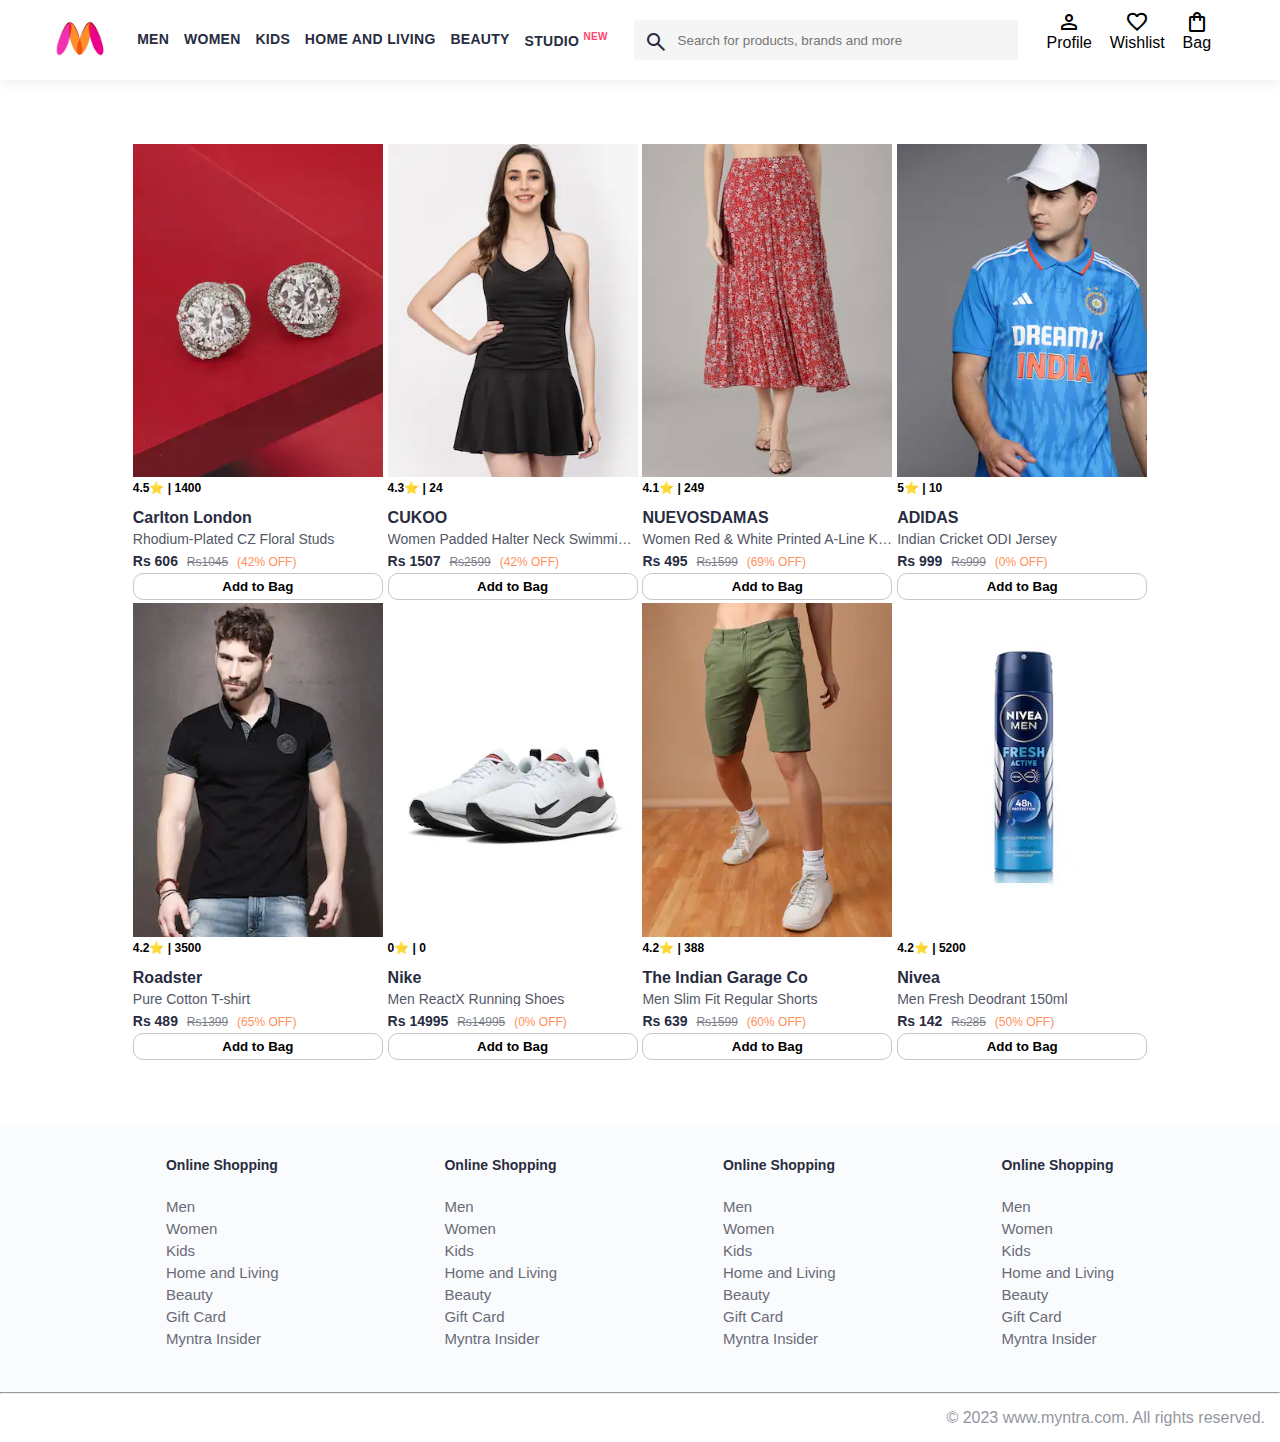
<file: Myntra/index.html>
<!DOCTYPE html>
<html lang="en">
<head>
    <meta charset="UTF-8">
    <meta name="viewport" content="width=device-width, initial-scale=1.0">
    <title>Myntra Clone</title>
    <link rel="stylesheet" href="index.css">
    <link rel="stylesheet" href="https://fonts.googleapis.com/css2?family=Material+Symbols+Outlined:opsz,wght,FILL,GRAD@24,400,0,0" />
</head>
<body>
    <header>
        <div class="logo-container">
            <a href="#"><img class="myntra-home" src="images/myntra_logo.webp" alt=""></a>
        </div>
        <nav class="nav-bar">
            <a href="#">Men</a>
            <a href="#">Women</a>
            <a href="#">Kids</a>
            <a href="#">Home and Living</a>
            <a href="#">Beauty</a>
            <a href="#">Studio <sup>New</sup></a>
        </nav>
        <div class="search-bar">
            <span class="material-symbols-outlined search-icon">search</span>
            <input class="search-input" placeholder="Search for products, brands and more">
        </div>
        <div class="action-bar">
            <div class="action-container">
                <span class="material-symbols-outlined action-icon">person</span>
                <span class="action-name">Profile</span>
            </div>
            <div class="action-container">
                <span class="material-symbols-outlined aciton-icon">favorite</span>
                <span class="action-name">Wishlist</span>
            </div>
            <a class="action-container" href="pages/bag.html">
                <span class="material-symbols-outlined action-icon">shopping_bag</span>
                <span class="action-name">Bag</span>
                <span class="bag-item-count">0</span>
            </a>
        </div>
    </header>
    <main>
        <div class="items-container">
            <div class="item-container">
                <img class="item-image" src="images/category/c4.jpg" alt="item-image">
                <div class="rating">
                    4.5⭐ | 1.4k
                </div>
                <div class="company-name">Carlton London</div>
                <div class="item-name">Rhodium-Plated CZ Floral Studs</div>
                <div class="price">
                    <span class="current-price">Rs 686</span>
                    <span class="original-price">Rs 1045</span>
                    <span class="discount"> (42% OFF)</span>
                </div>
                <button class="btn-add-bag"> Add to Bag</button>
            </div>
        </div>
    </main>
    <!-- <main>
        <div class="banner-container">
            <img src="images/banner.jpg" alt="">
        </div>
        <div class="category-heading">Medal Worthy Brands to Bag</div>
        <div class="category-items">
            <a href="#"> <img class="sale_items" src="images/Offers/1offer.jpg" alt=""></a>
            <a href="#"> <img class="sale_items" src="images/Offers/2offer.jpg" alt=""></a>
            <a href="#"> <img class="sale_items" src="images/Offers/3offer.jpg" alt=""></a>
            <a href="#"> <img class="sale_items" src="images/Offers/4Offer.jpg" alt=""></a>
            <a href="#"> <img class="sale_items" src="images/Offers/5offer.jpg" alt=""></a>
            <a href="#"> <img class="sale_items" src="images/Offers/6offer.jpg" alt=""></a>
            <a href="#"> <img class="sale_items" src="images/Offers/7oofer.jpg" alt=""></a>
            <a href="#"> <img class="sale_items" src="images/Offers/8offer.jpg" alt=""></a>
            <a href="#"> <img class="sale_items" src="images/Offers/9offer.jpg" alt=""></a>
            <a href="#"> <img class="sale_items" src="images/Offers/10offer.jpg" alt=""></a>
            <a href="#"> <img class="sale_items" src="images/Offers/11Offer.jpg" alt=""></a>
            <a href="#"> <img class="sale_items" src="images/Offers/12Offer.jpg" alt=""></a>
        </div>
        <div class="category-heading">SHOP BY CATEGORY</div>
        <div class="category-items">
            <a href="#"> <img class="sale_items" src="images/category/c1.jpg" alt=""></a>
            <a href="#"> <img class="sale_items" src="images/category/c2.jpg" alt=""></a>
            <a href="#"> <img class="sale_items" src="images/category/c3.jpg" alt=""></a>
            <a href="#"> <img class="sale_items" src="images/category/c4.jpg" alt=""></a>
            <a href="#"> <img class="sale_items" src="images/category/5.jpg" alt=""></a>
            <a href="#"> <img class="sale_items" src="images/category/c6.jpg" alt=""></a>
            <a href="#"> <img class="sale_items" src="images/category/c7.jpg" alt=""></a>
            <a href="#"> <img class="sale_items" src="images/category/c8.jpg" alt=""></a>
            <a href="#"> <img class="sale_items" src="images/category/c9.jpg" alt=""></a>
            <a href="#"> <img class="sale_items" src="images/category/c10.jpg" alt=""></a>
        </div>
    </main> -->
    <footer>
        <div class="footer-container">
            <div class="footer-column">
                <h3>Online Shopping</h3>

                <a href="#">Men</a>
                <a href="#">Women</a>
                <a href="#">Kids</a>
                <a href="#">Home and Living</a>
                <a href="#">Beauty</a>
                <a href="#">Gift Card</a>
                <a href="#">Myntra Insider</a>
            </div>
            <div class="footer-column">
                <h3>Online Shopping</h3>

                <a href="#">Men</a>
                <a href="#">Women</a>
                <a href="#">Kids</a>
                <a href="#">Home and Living</a>
                <a href="#">Beauty</a>
                <a href="#">Gift Card</a>
                <a href="#">Myntra Insider</a>
            </div>
            <div class="footer-column">
                <h3>Online Shopping</h3>

                <a href="#">Men</a>
                <a href="#">Women</a>
                <a href="#">Kids</a>
                <a href="#">Home and Living</a>
                <a href="#">Beauty</a>
                <a href="#">Gift Card</a>
                <a href="#">Myntra Insider</a>
            </div>
            <div class="footer-column">
                <h3>Online Shopping</h3>

                <a href="#">Men</a>
                <a href="#">Women</a>
                <a href="#">Kids</a>
                <a href="#">Home and Living</a>
                <a href="#">Beauty</a>
                <a href="#">Gift Card</a>
                <a href="#">Myntra Insider</a>
            </div>
        </div>
        <hr>
        <div class="copyright">
            © 2023 www.myntra.com. All rights reserved.
        </div>
    </footer>
    <script src="data/items.js"></script>
    <script src="index.js"></script>
</body>
</html>
</file>
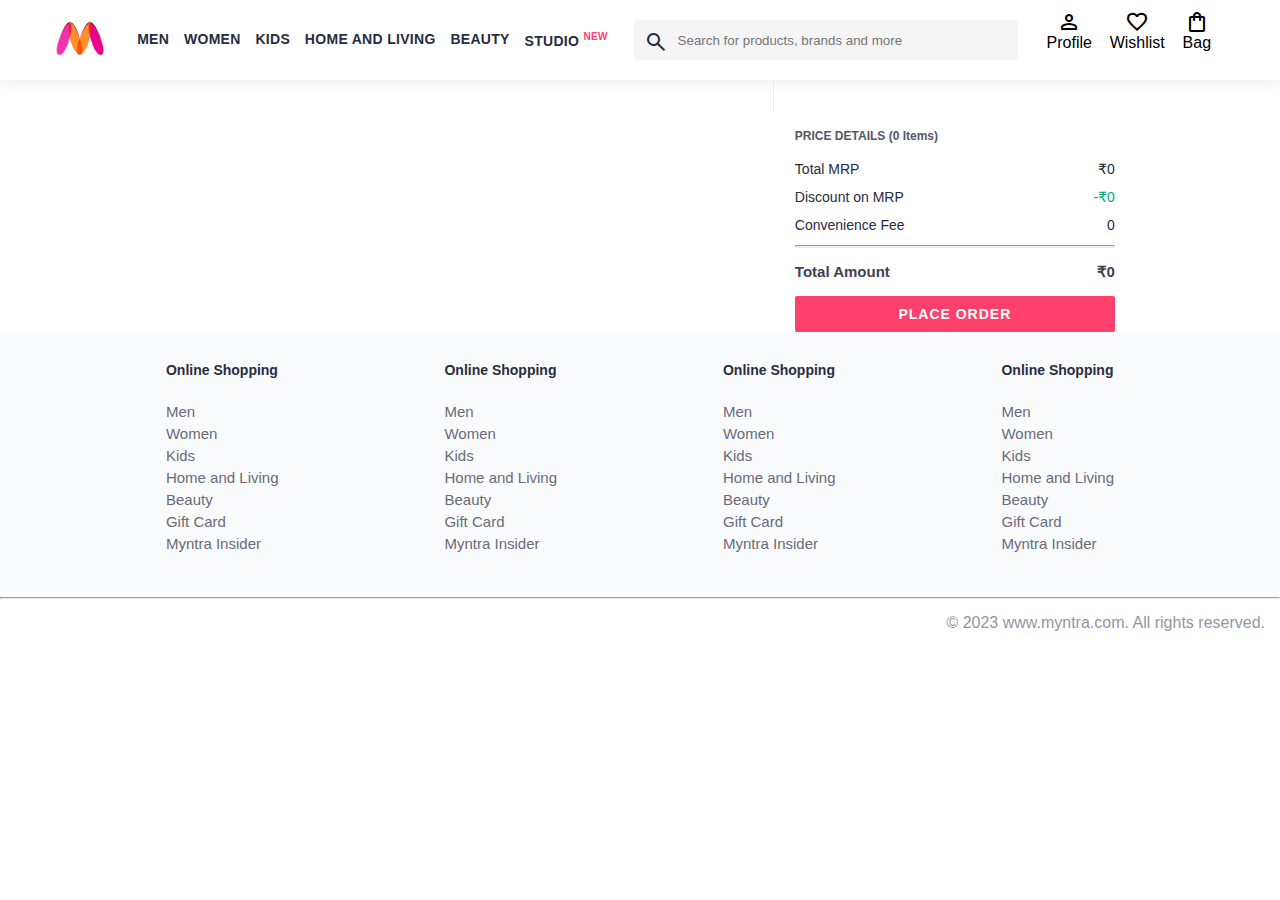
<file: Myntra/pages/bag.html>
<!DOCTYPE html>
<html lang="en">
<head>
    <title>Myntra Clone</title>
    <link rel="stylesheet" href="../index.css">
    <link rel="stylesheet" href="../bag.css">

    <link rel="stylesheet" href="https://fonts.googleapis.com/css2?family=Material+Symbols+Outlined:opsz,wght,FILL,GRAD@20..48,100..700,0..1,-50..200" />
</head>
<body>
    <header>
        <div class="logo-container">
            <a href="#"><img class="myntra-home" src="../images/myntra_logo.webp" alt=""></a>
        </div>
        <nav class="nav-bar">
            <a href="#">Men</a>
            <a href="#">Women</a>
            <a href="#">Kids</a>
            <a href="#">Home and Living</a>
            <a href="#">Beauty</a>
            <a href="#">Studio <sup>New</sup></a>
        </nav>
        <div class="search-bar">
            <span class="material-symbols-outlined search-icon">search</span>
            <input class="search-input" placeholder="Search for products, brands and more">
        </div>
        <div class="action-bar">
            <div class="action-container">
                <span class="material-symbols-outlined action-icon">person</span>
                <span class="action-name">Profile</span>
            </div>
            <div class="action-container">
                <span class="material-symbols-outlined aciton-icon">favorite</span>
                <span class="action-name">Wishlist</span>
            </div>
            <a class="action-container" href="pages/bag.html">
                <span class="material-symbols-outlined action-icon">shopping_bag</span>
                <span class="action-name">Bag</span>
                <span class="bag-item-count">0</span>
            </a>
        </div>
    </header>
    <main>
      <div class="bag-page">
        <div class="bag-items-container">
        </div>
        <div class="bag-summary">
        </div>

      </div>
    </main>
    <footer>
        <div class="footer-container">
            <div class="footer-column">
                <h3>Online Shopping</h3>

                <a href="#">Men</a>
                <a href="#">Women</a>
                <a href="#">Kids</a>
                <a href="#">Home and Living</a>
                <a href="#">Beauty</a>
                <a href="#">Gift Card</a>
                <a href="#">Myntra Insider</a>
            </div>
            <div class="footer-column">
                <h3>Online Shopping</h3>

                <a href="#">Men</a>
                <a href="#">Women</a>
                <a href="#">Kids</a>
                <a href="#">Home and Living</a>
                <a href="#">Beauty</a>
                <a href="#">Gift Card</a>
                <a href="#">Myntra Insider</a>
            </div>
            <div class="footer-column">
                <h3>Online Shopping</h3>

                <a href="#">Men</a>
                <a href="#">Women</a>
                <a href="#">Kids</a>
                <a href="#">Home and Living</a>
                <a href="#">Beauty</a>
                <a href="#">Gift Card</a>
                <a href="#">Myntra Insider</a>
            </div>
            <div class="footer-column">
                <h3>Online Shopping</h3>

                <a href="#">Men</a>
                <a href="#">Women</a>
                <a href="#">Kids</a>
                <a href="#">Home and Living</a>
                <a href="#">Beauty</a>
                <a href="#">Gift Card</a>
                <a href="#">Myntra Insider</a>
            </div>
        </div>
        <hr>
        <div class="copyright">
            © 2023 www.myntra.com. All rights reserved.
        </div>
    </footer>
    <script src="../data/items.js"></script>
    <script src="../index.js"></script>
    <script src="../bag.js"></script>
</body>
</html>
</file>
<file: Myntra/index.css>
*{
    margin: 0;
    padding: 0;
    font-family: Assistant,-apple-system,BlinkMacSystemFont,
    Segoe UI,Roboto,Helvetica,Arial,sans-serif;
    box-sizing: border-box;
}

header {
    display: flex;
    background-color: #fff;
    height: 80px;
    justify-content: space-between;
    align-items: center;
    box-shadow: 0 0 15px 0 #e9e9e9;
}

.myntra-home{
    height: 45px;
}

.logo-container{
    margin-left: 4%;
}

.action-bar{
    margin-right: 4%;
}

.nav-bar{
    display: flex;
    min-width: 500px;
    justify-content: space-evenly;
}

.nav-bar a{
    font-size: 14px;
    letter-spacing: 0.3px;
    color: #282c3f;
    font-weight: 700;
    text-transform: uppercase;
    text-decoration: none;
    padding: 30px 0;
    /* border-bottom: 2px solid #ffff; */
}

.nav-bar a:hover{
    padding: 30px 0 27px 0;
    border-bottom: 3px solid #f54e77;
}

.nav-bar a sup{
    color: #ff3f6c;
    font-size: 10px;
}

.search-bar{
    height: 40px;
    min-width: 200px;
    width: 30%;
    display: flex;
    align-items: center;
}

.search-icon{
    box-sizing: content-box;
    height: 20px;
    padding: 10px;
    background-color: #f5f5f6;
    color: #282c3f;
    border-radius: 4px 0 0 4px;
}

.search-input{
    color: #696e79;
    background-color: #f5f5f6;
    flex-grow: 1;
    height: 40px;
    border: 0;
    border-radius: 0 4px 4px 0;
}

.action-bar{
    display: flex;
    min-width: 200px;
    justify-content: space-evenly;
}

.action-container{
    display: flex;
    flex-direction: column;
    align-items: center;
}

.banner-container{
    margin: 20px 0;
    padding: 5px 10px;
}

.banner-container img{
    width: 100%;
}

.category-heading{
    text-transform: uppercase;
    color: #3e4152;
    letter-spacing: 0.15em;
    font-size: 1.8em;
    margin: 30px 0 10px 30px;
    max-height: 5em;
    font-weight: 700;
}

.category-items, .items-container{
    display: flex;
    flex-wrap: wrap;
    justify-content: space-evenly;
}

.sale_items{
    width: 200px;
}

.footer-container{
    padding: 30px 0 40px 0;
    background-color: #fafbfc;
    display: flex;
    justify-content: space-evenly;
}

.footer-column{
    display: flex;
    flex-direction: column;
}

.footer-column h3{
    color: #282c3f;
    font-size: 14px;
    margin-bottom: 25px;
}

.footer-column a{
    color: #696b79;
    font-size: 15px;
    padding-bottom: 5px;
    text-decoration: none;
}

.copyright{
    color: #94969f;
    text-align: end;
    padding: 15px;
}

.items-container{
    width: 80%;
    margin-top: 5%;
    margin-left: 10%;
    margin-bottom: 5%;
}

.item-container{
    width: 250px;
}

.item-image{
    width: 100%;
}

.rating{
    font-size: 12px;
    font-weight: 700;
}

.company-name{
    margin-top: 15px;
    font-size: 16px;
    font-weight: 700;
    line-height: 1;
    color: #282c3f;
    margin-bottom: 6px;
    overflow: hidden;
    text-overflow: ellipsis;
    white-space: nowrap;
}

.item-name{
    color: #535766;
    font-size: 14px;
    line-height: 1;
    overflow: hidden;
    text-overflow: ellipsis;
    white-space: nowrap;
    font-weight: 400;
}

.price{
    font-size: 14px;
    line-height: 15px;
    color: #282c3f;
    white-space: nowrap;
    margin-top: 8px;
}

.current-price{
    font-size: 14px;
    font-weight: 700;
    color: #282c3f;
}

.original-price{
    text-decoration: line-through;
    color: #7e818c;
    font-weight: 400;
    margin-left: 5px;
    font-size: 12px;
}

.discount{
    color: #ff905a;
    font-weight: 400;
    font-size: 12px;
    margin-left: 5px;
}

.btn-add-bag{
    width: 100%;
    margin: 3px 0px;
    font-weight: 600;
    border: 1px solid rgb(199, 198, 198);
    background-color: white;
    padding: 5px 15px;
    border-radius: 10px;
}

.btn-add-bag:hover{
    background-color: #f54e77;
    cursor: pointer;
}

.bag-item-count{
    background-color: #f16565;
    white-space: nowrap;
    text-align: center;
    line-height: 18px;
    padding: 0 6px;
    height: 18px;
    position: relative;
    border-radius: 50%;
    font-size: 12px;
    color: #ffff;
    left: 13px;
    top: -44px;
    font-weight: 700;
    cursor: pointer;
}

.action-container{
    text-decoration: none;
    color: black;
}

a.action-container:link {
    color: black;
}
</file>
<file: Myntra/bag.css>
.bag-items-container {
    display: inline-block;
    width: 64%;
    padding-right: 20px;
    border-right: 1px solid #eaeaec;
    padding-top: 32px;
    color: #282c3f;
    font-size: 13px;
    line-height: 1.42857143;
  }
  
  .bag-page {
    width: 75%;
    margin-left: 12.5%;
  }
  
  .bag-summary {
    vertical-align: top;
    display: inline-block;
    width: 35%;
    padding: 24px 0 0 16px;
    color: #282c3f;
    font-size: 13px;
    line-height: 1.42857143;
  }
  
  .bag-details-container {
    margin-bottom: 16px;
  }
  
  .price-header {
    font-size: 12px;
    font-weight: 700;
    margin: 24px 0 16px;
    color: #535766;
  }
  
  .price-item {
    margin-bottom: 12px;
    line-height: 16px;
    font-size: 14px;
    color: #282c3f;
  }
  
  .price-item-value {
    float: right;
  }
  
  .priceDetail-base-discount {
    color: #03a685;
  }
  
  .price-footer {
    font-weight: 700;
    font-size: 15px;
    padding-top: 16px;
    border-top: 1px solid #eaeaec;
    color: #3e4152;
    line-height: 16px;
  }
  
  .btn-place-order {
    width: 100%;
    letter-spacing: 1px;
    font-size: 14px;
    font-weight: 600;
    border-radius: 2px;
    border-width: 0px;
    padding: 10px 16px;
    background-color: rgb(255, 63, 108);
    color: rgb(255, 255, 255);
    cursor: pointer;
  }
  
  .bag-item-container {
    margin-bottom: 8px;
    background: #fff;
    font-size: 14px;
    border: 1px solid #eaeaec;
    border-radius: 4px;
    position: relative;
    padding: 12px 12px 0;
  }
  
  .item-left-part {
    position: absolute;
    background: rgb(255, 242, 223);
    height: 148px;
    width: 111px;
  }
  
  .item-right-part {
    padding-left: 12px;
    position: relative;
    min-height: 148px;
    margin-left: 111px;
    margin-bottom: 12px;
  }
  
  .bag-item-img {
    width: 100%;
  }
  
  .return-period {
    display: inline-flex;
    font-size: 14px;
    padding-top: 8px;
  }
  
  .return-period-days {
    font-weight: 700;
    margin-right: 4px;
  }
  
  .delivery-details {
    margin-top: 5px;
    color: #282c3f;
    font-size: 12px;
    letter-spacing: -.1px;
    margin-bottom: 8px;
    line-height: 15px;
  }
  
  .delivery-details-days {
    color: #03a685;
  }
  
  .remove-from-cart {
    position: absolute;
    font-size: 25px;
    top: 10px;
    right: 18px;
    width: 14px;
    height: 14px;
    cursor: pointer;
  }
</file>
